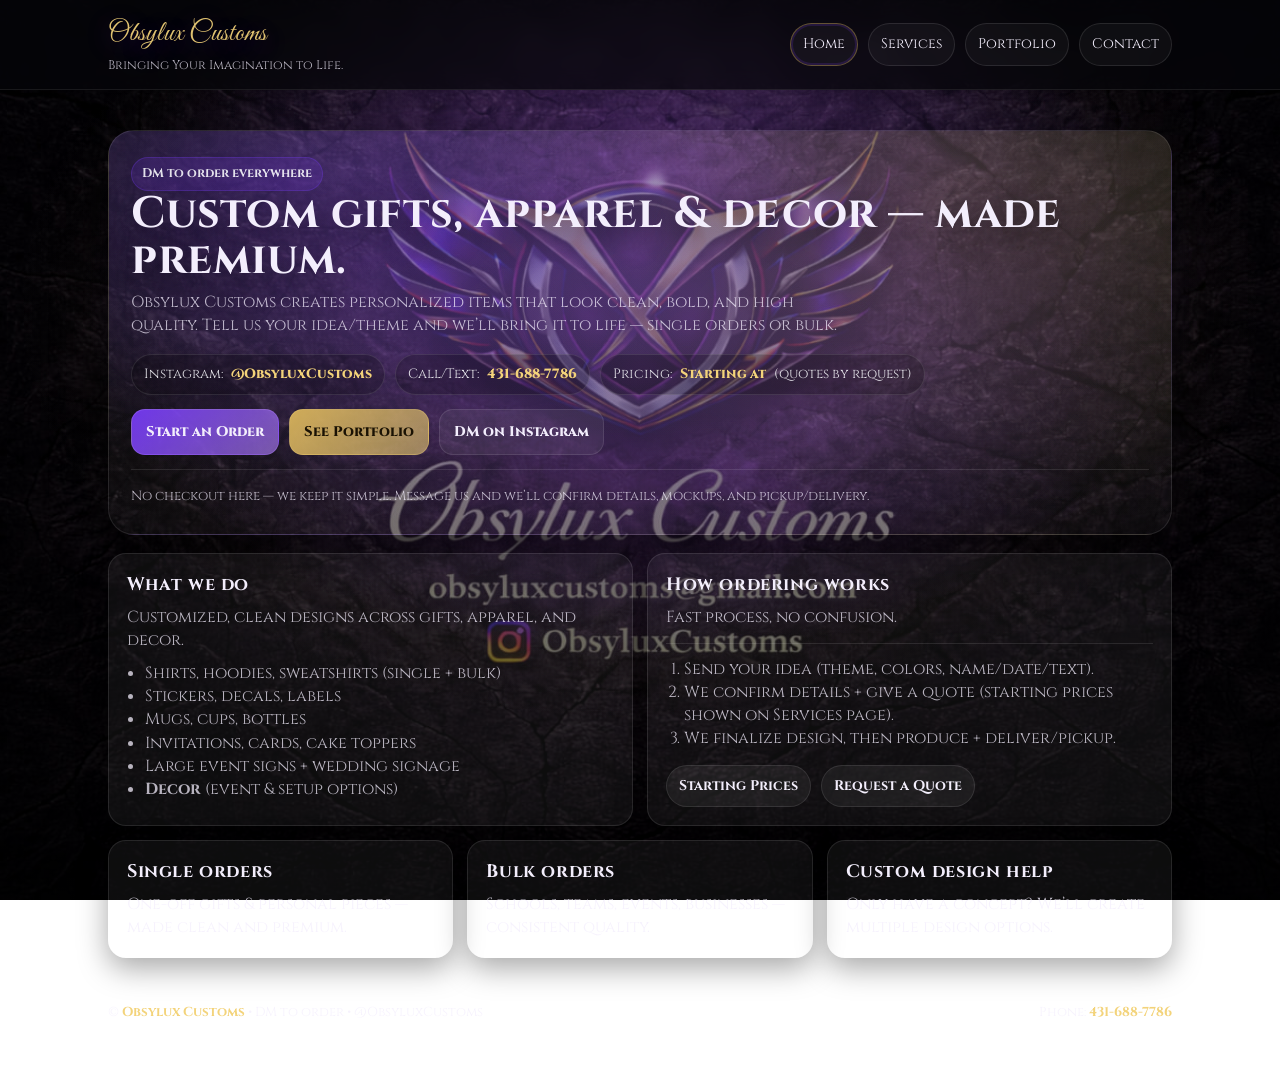
<file: index.html>
<!doctype html>
<html lang="en">
<head>
  <meta charset="utf-8" />
  <meta name="viewport" content="width=device-width, initial-scale=1" />
  <title>Obsylux Customs — Bringing Your Imagination to Life.</title>
<link rel="preconnect" href="https://fonts.googleapis.com">
<link rel="preconnect" href="https://fonts.gstatic.com" crossorigin>
<link href="https://fonts.googleapis.com/css2?family=Cinzel:wght@400;600;800&family=Great+Vibes&display=swap" rel="stylesheet">
  <link rel="stylesheet" href="style.css" />
</head>
<body class="obsidian">
  <div class="topbar">
    <div class="nav">
      <div class="brand">
        <div class="name">Obsylux Customs</div>
        <div class="tag">Bringing Your Imagination to Life.</div>
      </div>
      <div class="links">
        <a class="active" href="index.html">Home</a>
        <a href="services.html">Services</a>
        <a href="portfolio.html">Portfolio</a>
        <a href="contact.html">Contact</a>
      </div>
    </div>
  </div>

  <div class="container">
    <section class="hero">
      <span class="kicker">DM to order everywhere</span>
      <h1>Custom gifts, apparel & decor — made premium.</h1>
      <p>
        Obsylux Customs creates personalized items that look clean, bold, and high quality.
        Tell us your idea/theme and we’ll bring it to life — single orders or bulk.
      </p>

      <div class="badges">
        <div class="badge">Instagram: <b>@ObsyluxCustoms</b></div>
        <div class="badge">Call/Text: <b>431-688-7786</b></div>
        <div class="badge">Pricing: <b>Starting at</b> (quotes by request)</div>
      </div>

      <div class="btnrow">
        <a class="btn primary" href="contact.html">Start an Order</a>
        <a class="btn gold" href="portfolio.html">See Portfolio</a>
        <a class="btn" href="https://instagram.com/ObsyluxCustoms" target="_blank" rel="noreferrer">DM on Instagram</a>
      </div>
      <div class="hr"></div>
      <small>
        No checkout here — we keep it simple. Message us and we’ll confirm details, mockups, and pickup/delivery.
      </small>
    </section>

    <div class="grid">
      <section class="card span6">
        <h2>What we do</h2>
        <p>Customized, clean designs across gifts, apparel, and decor.</p>
        <ul class="list">
          <li>Shirts, hoodies, sweatshirts (single + bulk)</li>
          <li>Stickers, decals, labels</li>
          <li>Mugs, cups, bottles</li>
          <li>Invitations, cards, cake toppers</li>
          <li>Large event signs + wedding signage</li>
          <li><b>Decor</b> (event & setup options)</li>
        </ul>
      </section>

      <section class="card span6">
        <h2>How ordering works</h2>
        <p>Fast process, no confusion.</p>
        <div class="hr"></div>
        <ol class="list">
          <li>Send your idea (theme, colors, name/date/text).</li>
          <li>We confirm details + give a quote (starting prices shown on Services page).</li>
          <li>We finalize design, then produce + deliver/pickup.</li>
        </ol>
        <div class="btnrow">
          <a class="btn small" href="services.html">Starting Prices</a>
          <a class="btn small" href="contact.html">Request a Quote</a>
        </div>
      </section>

      <section class="card span4">
        <h2>Single orders</h2>
        <p>One-off gifts & personal pieces — made clean and premium.</p>
      </section>

      <section class="card span4">
        <h2>Bulk orders</h2>
        <p>Schools, teams, events, businesses — consistent quality.</p>
      </section>

      <section class="card span4">
        <h2>Custom design help</h2>
        <p>Only have a concept? We’ll create multiple design options.</p>
      </section>
    </div>

    <div class="footer">
      <div>© <b>Obsylux Customs</b> • DM to order • @ObsyluxCustoms</div>
      <div>Phone: <b>431-688-7786</b></div>
    </div>
  </div>
</body>
</html>
</file>
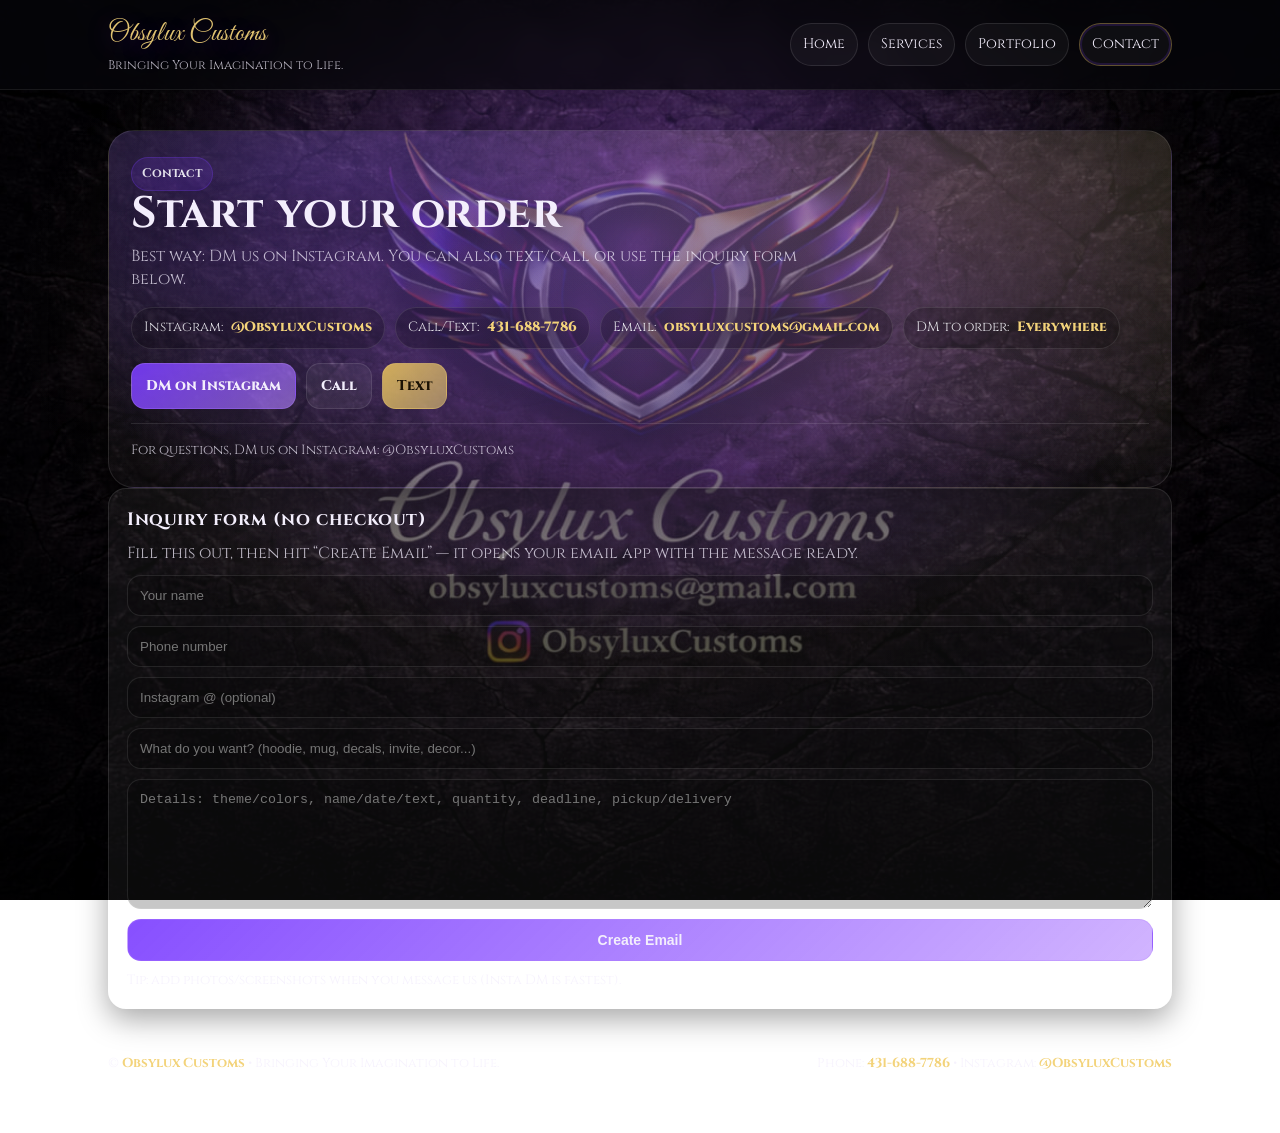
<file: contact.html>
<!doctype html>
<html lang="en">
<head>
  <meta charset="utf-8" />
  <meta name="viewport" content="width=device-width, initial-scale=1" />
  <title>Contact — Obsylux Customs</title>
<link rel="preconnect" href="https://fonts.googleapis.com">
<link rel="preconnect" href="https://fonts.gstatic.com" crossorigin>
<link href="https://fonts.googleapis.com/css2?family=Cinzel:wght@400;600;800&family=Great+Vibes&display=swap" rel="stylesheet">
  <link rel="stylesheet" href="style.css" />
</head>
<body class="obsidian">
  <div class="topbar">
    <div class="nav">
      <div class="brand">
        <div class="name">Obsylux Customs</div>
        <div class="tag">Bringing Your Imagination to Life.</div>
      </div>
      <div class="links">
        <a href="index.html">Home</a>
        <a href="services.html">Services</a>
        <a href="portfolio.html">Portfolio</a>
        <a class="active" href="contact.html">Contact</a>
      </div>
    </div>
  </div>

  <div class="container">
    <section class="hero">
      <span class="kicker">Contact</span>
      <h1>Start your order</h1>
      <p>
        Best way: DM us on Instagram. You can also text/call or use the inquiry form below.
      </p>

      <div class="badges">
        <div class="badge">Instagram: <b>@ObsyluxCustoms</b></div>
        <div class="badge">Call/Text: <b>431-688-7786</b></div>
        <div class="badge">Email: <b>obsyluxcustoms@gmail.com</b></div>
        <div class="badge">DM to order: <b>Everywhere</b></div>
      </div>

      <div class="btnrow">
        <a class="btn primary" href="https://instagram.com/ObsyluxCustoms" target="_blank" rel="noreferrer">DM on Instagram</a>
        <a class="btn" href="tel:+14316887786">Call</a>
        <a class="btn gold" href="sms:+14316887786">Text</a>
      </div>
      <div class="hr"></div>
      <small>For questions, DM us on Instagram: @ObsyluxCustoms</small>
    </section>

    <section class="card">
      <h2>Inquiry form (no checkout)</h2>
      <p>Fill this out, then hit “Create Email” — it opens your email app with the message ready.</p>

      <form class="form" id="quoteForm">
        <input id="name" placeholder="Your name" required />
        <input id="phone" placeholder="Phone number" />
        <input id="ig" placeholder="Instagram @ (optional)" />
        <input id="service" placeholder="What do you want? (hoodie, mug, decals, invite, decor...)" required />
        <textarea id="details" placeholder="Details: theme/colors, name/date/text, quantity, deadline, pickup/delivery"></textarea>

        <button class="btn primary" type="submit">Create Email</button>
        <small>
          Tip: add photos/screenshots when you message us (Insta DM is fastest).
        </small>
      </form>
    </section>

    <div class="footer">
      <div>© <b>Obsylux Customs</b> • Bringing Your Imagination to Life.</div>
      <div>Phone: <b>431-688-7786</b> • Instagram: <b>@ObsyluxCustoms</b></div>
    </div>
  </div>

  <script>
    const form = document.getElementById("quoteForm");
    form.addEventListener("submit", (e) => {
      e.preventDefault();
      const name = document.getElementById("name").value.trim();
      const phone = document.getElementById("phone").value.trim();
      const ig = document.getElementById("ig").value.trim();
      const service = document.getElementById("service").value.trim();
      const details = document.getElementById("details").value.trim();

      const subject = encodeURIComponent(`Obsylux Quote Request — ${service}`);
      const body = encodeURIComponent(
`Name: ${name}
Phone: ${phone}
Instagram: ${ig}

Request: ${service}

Details:
${details}

Preferred contact: (DM / Text / Email)
Deadline date:
Quantity:
Pickup or Delivery:`);

      // Replace this email with yours when you’re ready:
      const to = "obsyluxcustoms@gmail.com";
      window.location.href = `mailto:${to}?subject=${subject}&body=${body}`;
    });
  </script>
</body>
</html>
</file>
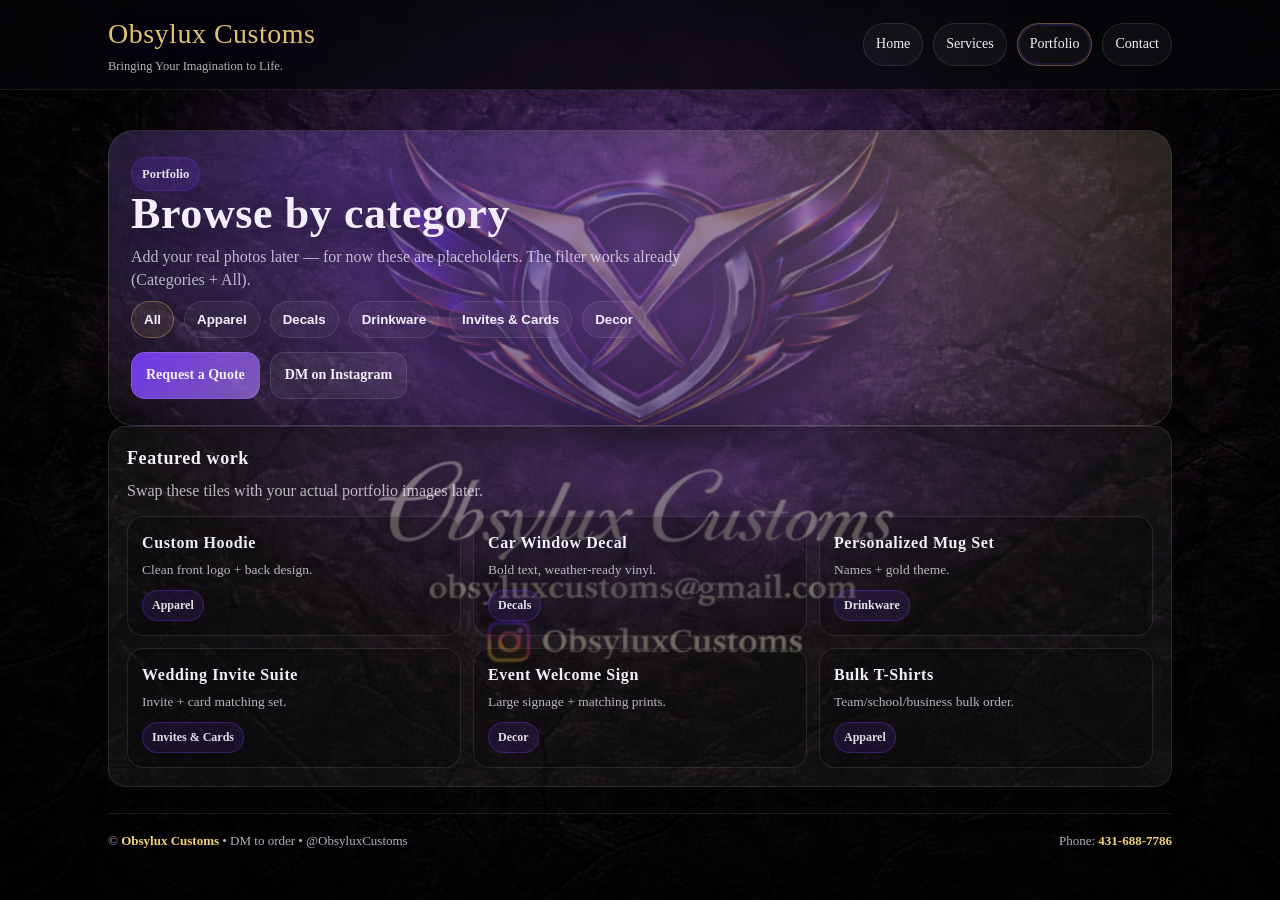
<file: portfolio.html>
<!doctype html>
<html lang="en">
<head>
  <meta charset="utf-8" />
  <meta name="viewport" content="width=device-width, initial-scale=1" />
  <title>Portfolio — Obsylux Customs</title>
  <link rel="stylesheet" href="style.css" />
</head>
<body class="obsidian">
  <div class="topbar">
    <div class="nav">
      <div class="brand">
        <div class="name">Obsylux Customs</div>
        <div class="tag">Bringing Your Imagination to Life.</div>
      </div>
      <div class="links">
        <a href="index.html">Home</a>
        <a href="services.html">Services</a>
        <a class="active" href="portfolio.html">Portfolio</a>
        <a href="contact.html">Contact</a>
      </div>
    </div>
  </div>

  <div class="container">
    <section class="hero">
      <span class="kicker">Portfolio</span>
      <h1>Browse by category</h1>
      <p>
        Add your real photos later — for now these are placeholders.
        The filter works already (Categories + All).
      </p>

      <div class="filters" id="filters">
        <button class="active" data-filter="all">All</button>
        <button data-filter="apparel">Apparel</button>
        <button data-filter="decals">Decals</button>
        <button data-filter="drinkware">Drinkware</button>
        <button data-filter="paper">Invites & Cards</button>
        <button data-filter="decor">Decor</button>
      </div>

      <div class="btnrow">
        <a class="btn primary" href="contact.html">Request a Quote</a>
        <a class="btn" href="https://instagram.com/ObsyluxCustoms" target="_blank" rel="noreferrer">DM on Instagram</a>
      </div>
    </section>

    <section class="card">
      <h2>Featured work</h2>
      <p>Swap these tiles with your actual portfolio images later.</p>
      <div class="gallery" id="gallery">
        <div class="tile" data-cat="apparel">
          <h3>Custom Hoodie</h3>
          <p>Clean front logo + back design.</p>
          <span class="tagchip">Apparel</span>
        </div>

        <div class="tile" data-cat="decals">
          <h3>Car Window Decal</h3>
          <p>Bold text, weather-ready vinyl.</p>
          <span class="tagchip">Decals</span>
        </div>

        <div class="tile" data-cat="drinkware">
          <h3>Personalized Mug Set</h3>
          <p>Names + gold theme.</p>
          <span class="tagchip">Drinkware</span>
        </div>

        <div class="tile" data-cat="paper">
          <h3>Wedding Invite Suite</h3>
          <p>Invite + card matching set.</p>
          <span class="tagchip">Invites & Cards</span>
        </div>

        <div class="tile" data-cat="decor">
          <h3>Event Welcome Sign</h3>
          <p>Large signage + matching prints.</p>
          <span class="tagchip">Decor</span>
        </div>

        <div class="tile" data-cat="apparel">
          <h3>Bulk T-Shirts</h3>
          <p>Team/school/business bulk order.</p>
          <span class="tagchip">Apparel</span>
        </div>
      </div>
    </section>

    <div class="footer">
      <div>© <b>Obsylux Customs</b> • DM to order • @ObsyluxCustoms</div>
      <div>Phone: <b>431-688-7786</b></div>
    </div>
  </div>

  <script>
    const buttons = document.querySelectorAll("#filters button");
    const tiles = document.querySelectorAll("#gallery .tile");

    function setFilter(filter){
      tiles.forEach(t => {
        const cat = t.getAttribute("data-cat");
        const show = (filter === "all" || filter === cat);
        t.style.display = show ? "block" : "none";
      });
      buttons.forEach(b => b.classList.toggle("active", b.dataset.filter === filter));
    }

    buttons.forEach(btn => {
      btn.addEventListener("click", () => setFilter(btn.dataset.filter));
    });
  </script>
</body>
</html>
</file>
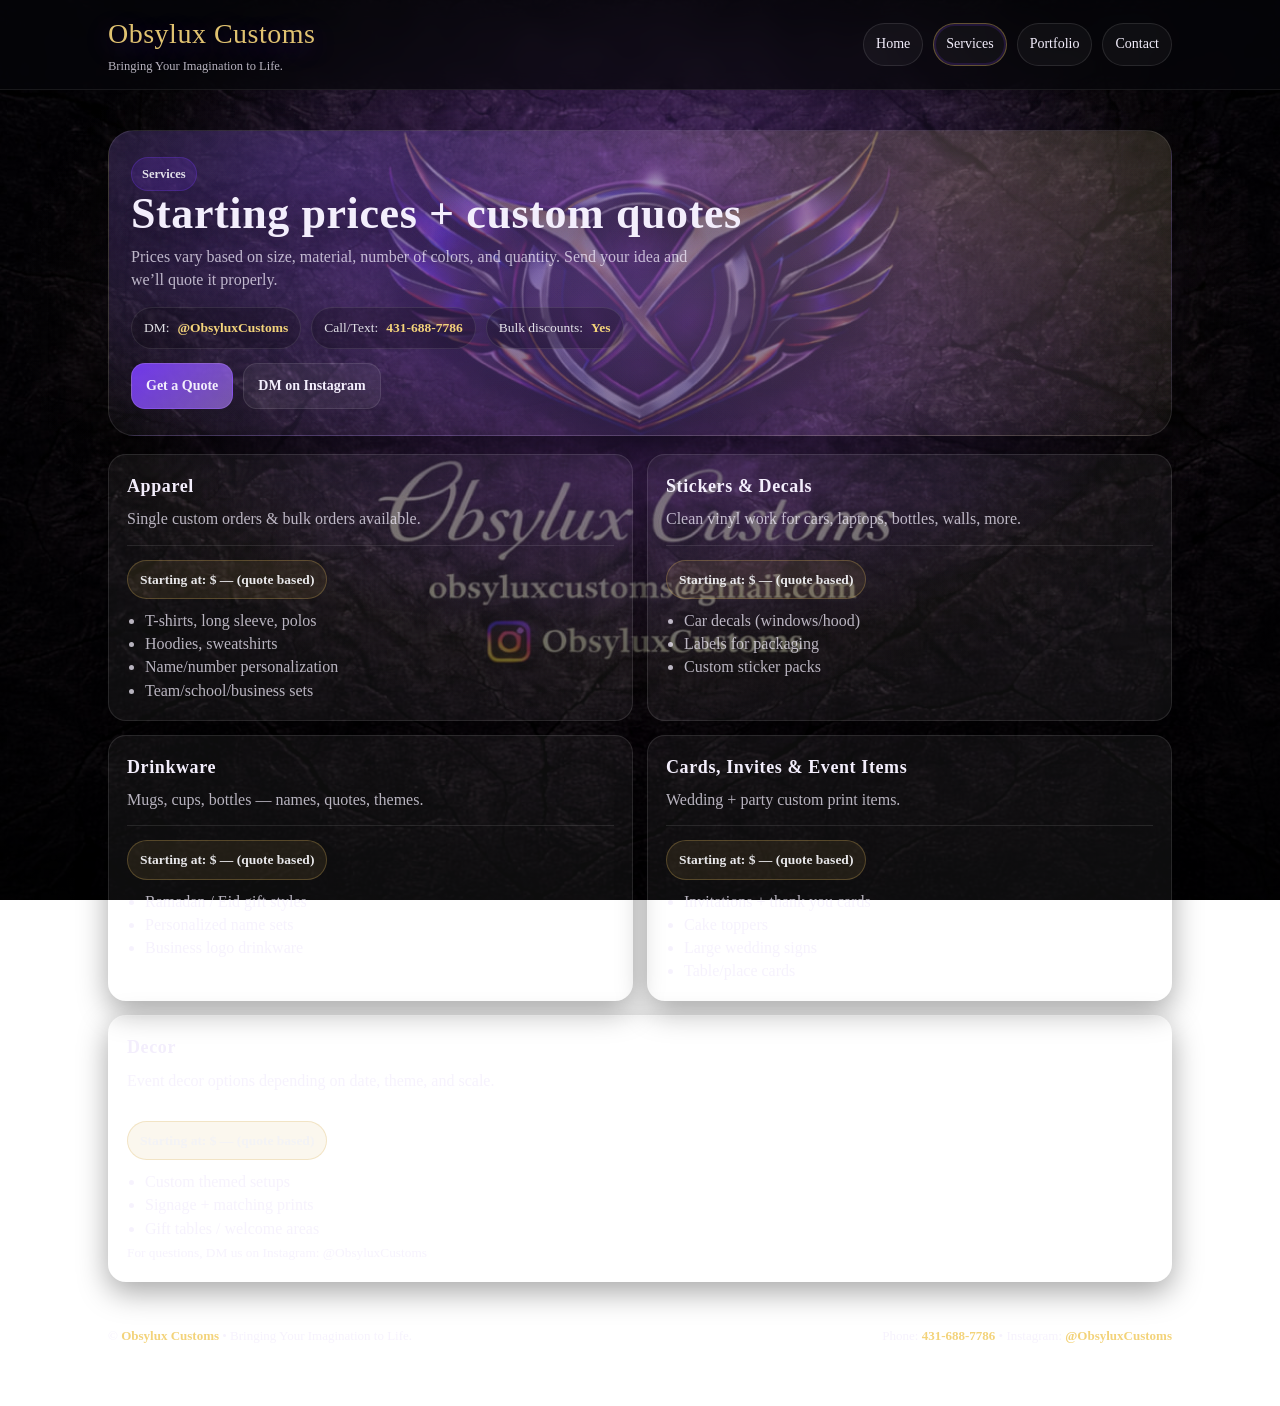
<file: services.html>
<!doctype html>
<html lang="en">
<head>
  <meta charset="utf-8" />
  <meta name="viewport" content="width=device-width, initial-scale=1" />
  <title>Services — Obsylux Customs</title>
  <link rel="stylesheet" href="style.css" />
</head>
<body class="obsidian">
  <div class="topbar">
    <div class="nav">
      <div class="brand">
        <div class="name">Obsylux Customs</div>
        <div class="tag">Bringing Your Imagination to Life.</div>
      </div>
      <div class="links">
        <a href="index.html">Home</a>
        <a class="active" href="services.html">Services</a>
        <a href="portfolio.html">Portfolio</a>
        <a href="contact.html">Contact</a>
      </div>
    </div>
  </div>

  <div class="container">
    <section class="hero">
      <span class="kicker">Services</span>
      <h1>Starting prices + custom quotes</h1>
      <p>
        Prices vary based on size, material, number of colors, and quantity.
        Send your idea and we’ll quote it properly.
      </p>
      <div class="badges">
        <div class="badge">DM: <b>@ObsyluxCustoms</b></div>
        <div class="badge">Call/Text: <b>431-688-7786</b></div>
        <div class="badge">Bulk discounts: <b>Yes</b></div>
      </div>
      <div class="btnrow">
        <a class="btn primary" href="contact.html">Get a Quote</a>
        <a class="btn" href="https://instagram.com/ObsyluxCustoms" target="_blank" rel="noreferrer">DM on Instagram</a>
      </div>
    </section>

    <div class="grid">
      <section class="card span6">
        <h2>Apparel</h2>
        <p>Single custom orders & bulk orders available.</p>
        <div class="hr"></div>
        <div class="pricepill">Starting at: $ — (quote based)</div>
        <ul class="list">
          <li>T-shirts, long sleeve, polos</li>
          <li>Hoodies, sweatshirts</li>
          <li>Name/number personalization</li>
          <li>Team/school/business sets</li>
        </ul>
      </section>

      <section class="card span6">
        <h2>Stickers & Decals</h2>
        <p>Clean vinyl work for cars, laptops, bottles, walls, more.</p>
        <div class="hr"></div>
        <div class="pricepill">Starting at: $ — (quote based)</div>
        <ul class="list">
          <li>Car decals (windows/hood)</li>
          <li>Labels for packaging</li>
          <li>Custom sticker packs</li>
        </ul>
      </section>

      <section class="card span6">
        <h2>Drinkware</h2>
        <p>Mugs, cups, bottles — names, quotes, themes.</p>
        <div class="hr"></div>
        <div class="pricepill">Starting at: $ — (quote based)</div>
        <ul class="list">
          <li>Ramadan / Eid gift styles</li>
          <li>Personalized name sets</li>
          <li>Business logo drinkware</li>
        </ul>
      </section>

      <section class="card span6">
        <h2>Cards, Invites & Event Items</h2>
        <p>Wedding + party custom print items.</p>
        <div class="hr"></div>
        <div class="pricepill">Starting at: $ — (quote based)</div>
        <ul class="list">
          <li>Invitations + thank you cards</li>
          <li>Cake toppers</li>
          <li>Large wedding signs</li>
          <li>Table/place cards</li>
        </ul>
      </section>

      <section class="card span12">
        <h2>Decor</h2>
        <p>Event decor options depending on date, theme, and scale.</p>
        <div class="hr"></div>
        <div class="pricepill">Starting at: $ — (quote based)</div>
        <ul class="list">
          <li>Custom themed setups</li>
          <li>Signage + matching prints</li>
          <li>Gift tables / welcome areas</li>
        </ul>
        <small>For questions, DM us on Instagram: @ObsyluxCustoms</small>
      </section>
    </div>

    <div class="footer">
      <div>© <b>Obsylux Customs</b> • Bringing Your Imagination to Life.</div>
      <div>Phone: <b>431-688-7786</b> • Instagram: <b>@ObsyluxCustoms</b></div>
    </div>
  </div>
</body>
</html>
</file>
<file: style.css>
/* Obsylux Customs — Purple + Gold + Obsidian */
:root{
  --bg:#050409;
  --panel: rgba(10,8,14,.62);
  --panel2: rgba(255,255,255,.10);
  --text:#f3eefc;
  --muted: rgba(243,238,252,.74);

  --gold:#d9b45b;
  --gold2:#f3d37a;

  --purple:#7a3cff;
  --purple2:#b383ff;

  --line: rgba(217,180,91,.22);
  --shadow: 0 18px 50px rgba(0,0,0,.55);

  --radius: 18px;
  --max: 1100px;

  /* NEW: fancy fonts */
  --font-body: "Cinzel", ui-serif, Georgia, serif;
  --font-script: "Great Vibes", cursive;
}

*{box-sizing:border-box}
html,body{height:100%}
body{
  margin:0;
  color:var(--text);
  font-family: var(--font-body); 
  background: var(--bg);
  line-height:1.45;
}

/* “Obsidian” texture vibe using layered gradients (no image needed) */
.obsidian{
  min-height:100%;
  background:
    radial-gradient(900px 600px at 50% 32%, rgba(122,60,255,.35), transparent 62%),
    radial-gradient(900px 600px at 50% 34%, rgba(217,180,91,.10), transparent 70%),
    linear-gradient(180deg, rgba(0,0,0,.35), rgba(0,0,0,.70)),
    url("assets/bg.jpg");
  background-size: cover;
  background-position: center;
  background-attachment: fixed;}

a{color:inherit; text-decoration:none}
a:hover{opacity:.9}

.container{max-width:var(--max); margin:0 auto; padding: 22px 18px 60px}

.topbar{
  position: sticky; top:0; z-index:50;
  backdrop-filter: blur(10px);
  background: rgba(7,6,10,.70);
  border-bottom: 1px solid rgba(255,255,255,.08);
}
.nav{
  max-width:var(--max);
  margin: 0 auto;
  padding: 14px 18px;
  display:flex; align-items:center; justify-content:space-between; gap:14px;
}
.brand{
  display:flex; flex-direction:column; gap:2px;
}
.brand .name{
font-family: var(--font-script);
  font-weight: 400;
  letter-spacing: .5px;
  text-transform: none;
  font-size: 28px;
  color: rgba(243,211,122,.92);
  text-shadow: 0 6px 25px rgba(122,60,255,.35);
}
.brand .tag{
  font-size:12.5px;
  color: var(--muted);
}
h1, h2, h3{
  font-family: var(--font-body);
  letter-spacing: .6px;
}
.hero h1{
  text-shadow: 0 10px 30px rgba(0,0,0,.55);
}
.links{display:flex; flex-wrap:wrap; gap:10px}
.links a{
  padding:10px 12px;
  border-radius: 999px;
  border: 1px solid rgba(255,255,255,.10);
  background: rgba(255,255,255,.04);
  font-size: 14px;
}
.links a.active{
  border-color: rgba(217,180,91,.40);
  box-shadow: 0 0 0 2px rgba(122,60,255,.16) inset;
}

.hero{
  margin-top: 18px;
  border-radius: calc(var(--radius) + 8px);
  border: 1px solid rgba(255,255,255,.10);
  background:
    radial-gradient(900px 500px at 15% 10%, rgba(122,60,255,.20), transparent 60%),
    radial-gradient(900px 500px at 80% 20%, rgba(217,180,91,.14), transparent 60%),
    linear-gradient(180deg, rgba(255,255,255,.07), rgba(255,255,255,.03));
  box-shadow: var(--shadow);
  padding: 26px 22px;
}
.hero h1{
  margin:0 0 8px;
  font-size: clamp(28px, 4vw, 44px);
  line-height:1.05;
}
.hero p{margin:0; color: var(--muted); max-width: 72ch}
.badges{display:flex; flex-wrap:wrap; gap:10px; margin-top:16px}
.badge{
  display:inline-flex; align-items:center; gap:8px;
  padding: 10px 12px;
  border-radius: 999px;
  border: 1px solid rgba(255,255,255,.10);
  background: rgba(0,0,0,.22);
  color: rgba(242,242,246,.92);
  font-size: 13.5px;
}
.badge b{color: var(--gold2); font-weight:800}

.grid{
  display:grid;
  grid-template-columns: repeat(12, 1fr);
  gap: 14px;
  margin-top: 18px;
}
.card{
  grid-column: span 12;
  border-radius: var(--radius);
  border: 1px solid rgba(255,255,255,.10);
  background: rgba(255,255,255,.05);
  box-shadow: 0 10px 30px rgba(0,0,0,.35);
  padding: 18px;
}
.card h2{margin:0 0 8px; font-size: 18px}
.card p{margin:0; color: var(--muted)}
@media (min-width: 900px){
  .card.span6{grid-column: span 6}
  .card.span4{grid-column: span 4}
  .card.span8{grid-column: span 8}
}

.hr{
  height:1px; background: rgba(255,255,255,.10);
  margin: 14px 0;
}

.kicker{
  display:inline-block;
  padding: 7px 10px;
  border-radius: 999px;
  background: rgba(122,60,255,.16);
  border: 1px solid rgba(122,60,255,.25);
  color: rgba(242,242,246,.92);
  font-weight:700;
  font-size: 12.5px;
}

.btnrow{display:flex; flex-wrap:wrap; gap:10px; margin-top:14px}
.btn{
  display:inline-flex; align-items:center; justify-content:center;
  gap:8px;
  padding: 12px 14px;
  border-radius: 14px;
  border: 1px solid rgba(255,255,255,.10);
  background: rgba(255,255,255,.06);
  color: var(--text);
  font-weight:800;
  font-size: 14px;
}
.btn.primary{
  background: linear-gradient(135deg, rgba(122,60,255,.9), rgba(179,131,255,.6));
  border-color: rgba(179,131,255,.30);
}
.btn.gold{
  background: linear-gradient(135deg, rgba(217,180,91,.95), rgba(243,211,122,.55));
  border-color: rgba(243,211,122,.25);
  color: #1a1204;
}
.btn.small{padding:10px 12px; border-radius: 999px; font-weight:700}

.list{
  margin: 10px 0 0;
  padding-left: 18px;
  color: var(--muted);
}
.pricepill{
  display:inline-flex; align-items:center; gap:8px;
  padding: 9px 12px;
  border-radius: 999px;
  border: 1px solid rgba(217,180,91,.28);
  background: rgba(217,180,91,.10);
  color: rgba(242,242,246,.95);
  font-weight:800;
  font-size: 13.5px;
}

.filters{display:flex; flex-wrap:wrap; gap:10px; margin-top:10px}
.filters button{
  cursor:pointer;
  padding: 10px 12px;
  border-radius: 999px;
  border: 1px solid rgba(255,255,255,.10);
  background: rgba(255,255,255,.04);
  color: var(--text);
  font-weight:700;
}
.filters button.active{
  border-color: rgba(217,180,91,.40);
  background: rgba(217,180,91,.10);
}
.gallery{
  margin-top: 14px;
  display:grid;
  grid-template-columns: repeat(12, 1fr);
  gap: 12px;
}
.tile{
  grid-column: span 12;
  border-radius: 16px;
  border: 1px solid rgba(255,255,255,.10);
  background: rgba(0,0,0,.22);
  padding: 14px;
  min-height: 92px;
}
@media (min-width: 750px){
  .tile{grid-column: span 6}
}
@media (min-width: 980px){
  .tile{grid-column: span 4}
}
.tile h3{margin:0 0 6px; font-size: 16px}
.tile p{margin:0; color: var(--muted); font-size: 13.5px}
.tagchip{
  display:inline-flex;
  margin-top:10px;
  padding: 6px 9px;
  border-radius: 999px;
  border: 1px solid rgba(122,60,255,.30);
  background: rgba(122,60,255,.12);
  color: rgba(242,242,246,.92);
  font-size: 12px;
  font-weight:700;
}

.form{
  display:grid;
  gap: 10px;
  margin-top: 10px;
}
input, textarea{
  width:100%;
  padding: 12px 12px;
  border-radius: 14px;
  border: 1px solid rgba(255,255,255,.10);
  background: rgba(0,0,0,.22);
  color: var(--text);
  outline:none;
}
textarea{min-height: 130px; resize: vertical}
small{color: var(--muted)}
.footer{
  margin-top: 26px;
  padding-top: 18px;
  border-top: 1px solid rgba(255,255,255,.10);
  color: var(--muted);
  font-size: 13px;
  display:flex; flex-wrap:wrap; gap:10px; justify-content:space-between;
}
.footer b{color: var(--gold2)}
</file>
